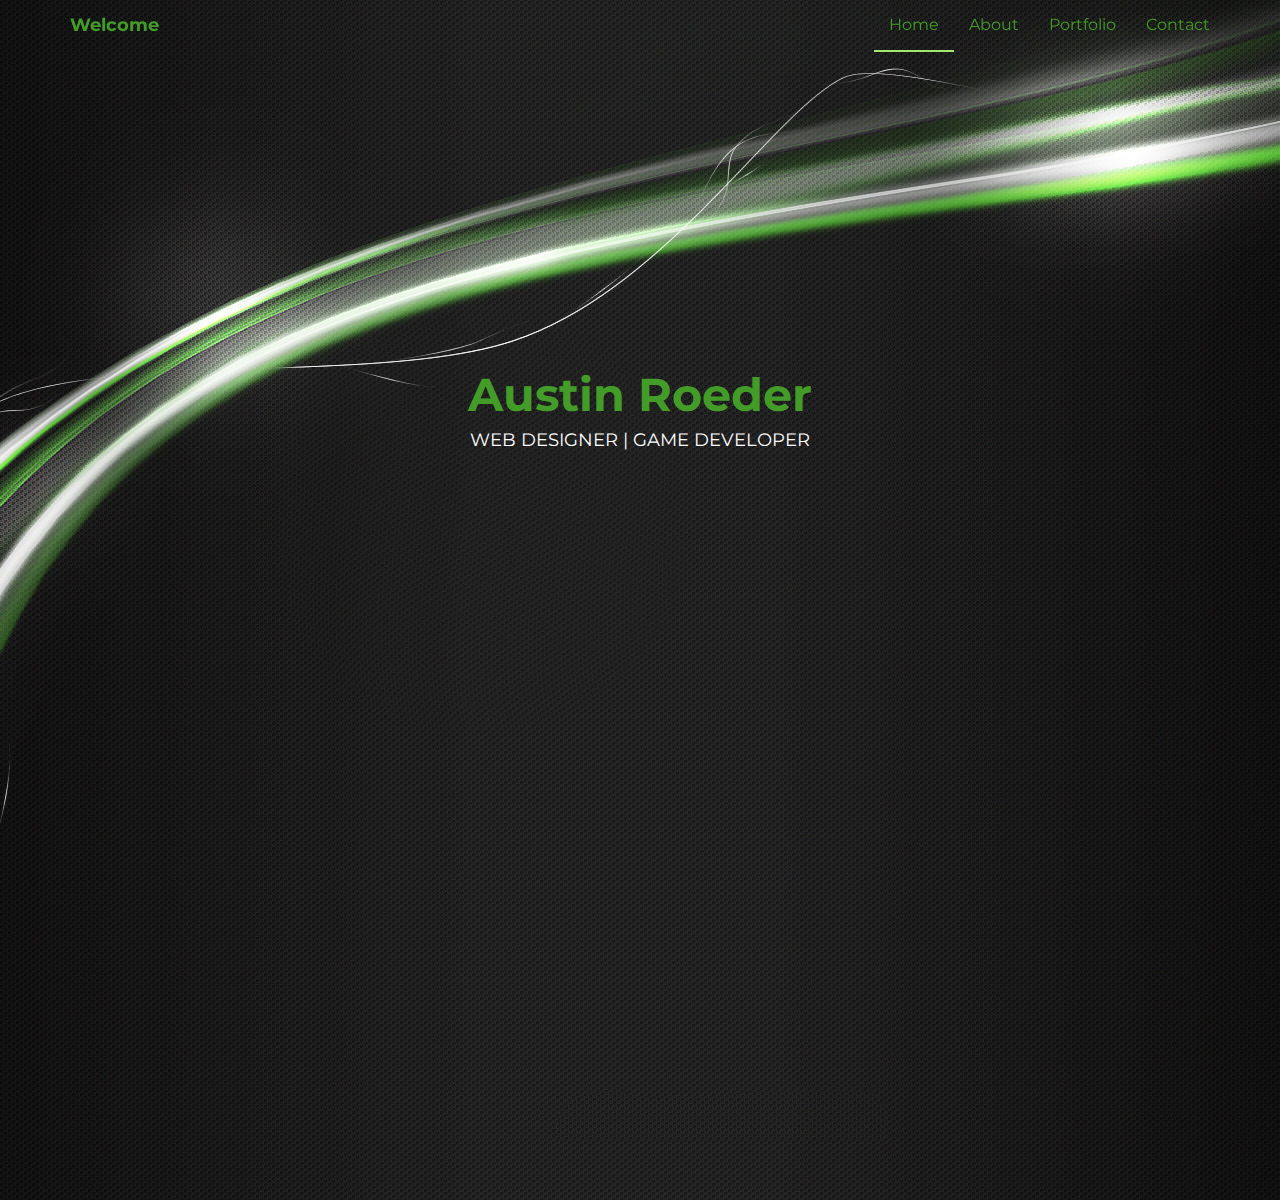
<file: index.html>
﻿<!DOCTYPE html>
<html lang="en">
  <head>
    <meta charset="utf-8">
    <meta http-equiv="X-UA-Compatible" content="IE=edge">
    <meta name="viewport" content="width=device-width, initial-scale=1">
    <meta name="description" content="">
    <meta name="author" content="">
    <link rel="shortcut icon" href="assets/ico/favicon.ico">

    <title>INSTANT - Bootstrap Theme</title>

    <!-- Bootstrap core CSS -->
    <link href="assets/css/bootstrap.css" rel="stylesheet">

    <!-- Custom styles for this template -->
    <link href="assets/css/style.css" rel="stylesheet">
    <link href="assets/css/font-awesome.min.css" rel="stylesheet">

    <!-- Just for debugging purposes. Don't actually copy this line! -->
    <!--[if lt IE 9]><script src="../../assets/js/ie8-responsive-file-warning.js"></script><![endif]-->

    <!-- HTML5 shim and Respond.js IE8 support of HTML5 elements and media queries -->
    <!--[if lt IE 9]>
      <script src="https://oss.maxcdn.com/libs/html5shiv/3.7.0/html5shiv.js"></script>
      <script src="https://oss.maxcdn.com/libs/respond.js/1.4.2/respond.min.js"></script>
    <![endif]-->
  </head>

  <body>

    <!-- Static navbar -->
    <div class="navbar navbar-default navbar-fixed-top" role="navigation">
      <div class="container">
        <div class="navbar-header">
          <button type="button" class="navbar-toggle" data-toggle="collapse" data-target=".navbar-collapse">
            <span class="sr-only">Toggle navigation</span>
            <span class="icon-bar"></span>
            <span class="icon-bar"></span>
            <span class="icon-bar"></span>
          </button>
          <a class="navbar-brand" href="index.html">Welcome</a>
        </div>
        <div class="navbar-collapse collapse">
          <ul class="nav navbar-nav navbar-right">
            <li class="active"><a href="index.html">Home</a></li>
              <li><a href="about.html">About</a></li>
              <li><a href="portfolio.html">Portfolio</a></li>
              <li><a href="contact.html">Contact</a></li>
          </ul>
        </div><!--/.nav-collapse -->
      </div>
    </div>


	<div id="headerwrap">
	    <div class="container">
			<div class="row">
				<div class="col-lg-6 col-lg-offset-3">
					<h2 >Austin Roeder</h2>
					<h4>WEB DESIGNER | GAME DEVELOPER</h4>
				</div>
			</div><! --/row -->
	    </div> <!-- /container -->
	</div><! --/headerwrap -->

    <!-- Bootstrap core JavaScript
    ================================================== -->
    <!-- Placed at the end of the document so the pages load faster -->
    <script src="https://ajax.googleapis.com/ajax/libs/jquery/1.11.0/jquery.min.js"></script>
    <script src="assets/js/bootstrap.min.js"></script>
    <script src="assets/js/exercises.js"></script>
  </body>
</html>
</file>
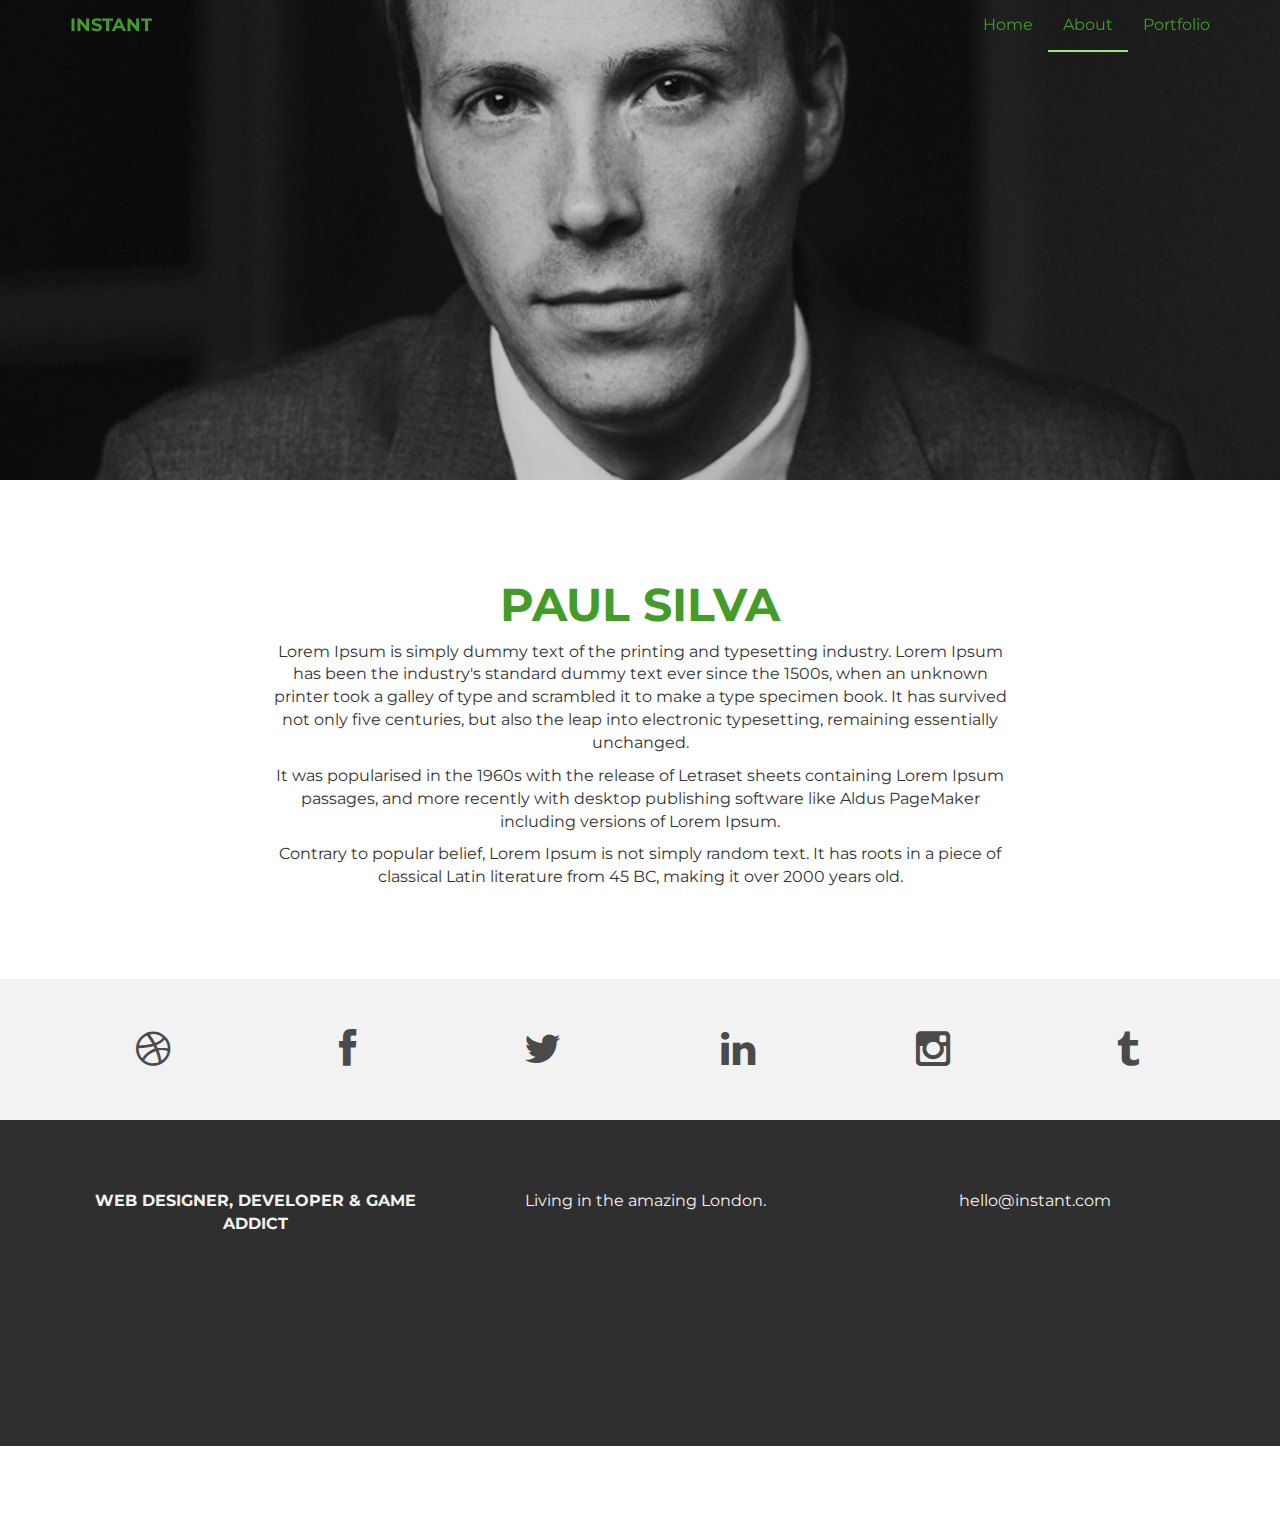
<file: about.html>
﻿<!DOCTYPE html>
<html lang="en">
  <head>
    <meta charset="utf-8">
    <meta http-equiv="X-UA-Compatible" content="IE=edge">
    <meta name="viewport" content="width=device-width, initial-scale=1">
    <meta name="description" content="">
    <meta name="author" content="">
    <link rel="shortcut icon" href="assets/ico/favicon.ico">

    <title>INSTANT - Bootstrap Theme</title>

    <!-- Bootstrap core CSS -->
    <link href="assets/css/bootstrap.css" rel="stylesheet">

    <!-- Custom styles for this template -->
    <link href="assets/css/style.css" rel="stylesheet">
    <link href="assets/css/font-awesome.min.css" rel="stylesheet">

    <!-- Just for debugging purposes. Don't actually copy this line! -->
    <!--[if lt IE 9]><script src="../../assets/js/ie8-responsive-file-warning.js"></script><![endif]-->

    <!-- HTML5 shim and Respond.js IE8 support of HTML5 elements and media queries -->
    <!--[if lt IE 9]>
      <script src="https://oss.maxcdn.com/libs/html5shiv/3.7.0/html5shiv.js"></script>
      <script src="https://oss.maxcdn.com/libs/respond.js/1.4.2/respond.min.js"></script>
    <![endif]-->
  </head>

  <body>

    <!-- Static navbar -->
    <div class="navbar navbar-default navbar-fixed-top" role="navigation">
      <div class="container">
        <div class="navbar-header">
          <button type="button" class="navbar-toggle" data-toggle="collapse" data-target=".navbar-collapse">
            <span class="sr-only">Toggle navigation</span>
            <span class="icon-bar"></span>
            <span class="icon-bar"></span>
            <span class="icon-bar"></span>
          </button>
          <a class="navbar-brand" href="index.html">INSTANT</a>
        </div>
        <div class="navbar-collapse collapse">
          <ul class="nav navbar-nav navbar-right">
            <li><a href="index.html">Home</a></li>
            <li class="active"><a href="about.html">About</a></li>
            <li><a href="portfolio.html">Portfolio</a></li>
          </ul>
        </div><!--/.nav-collapse -->
      </div>
    </div>


	<div id="aboutwrap">
	    <div class="container">
			<div class="row">
				<div class="col-lg-6">
				</div>
			</div><! --/row -->
	    </div> <!-- /container -->
	</div><! --/aboutwrap -->
	
	<div class="container">
		<div class="row centered mt mb">
			<div class="col-lg-8 col-lg-offset-2">
				<h2>PAUL SILVA</h2>
				<p>Lorem Ipsum is simply dummy text of the printing and typesetting industry. Lorem Ipsum has been the industry's standard dummy text ever since the 1500s, when an unknown printer took a galley of type and scrambled it to make a type specimen book. It has survived not only five centuries, but also the leap into electronic typesetting, remaining essentially unchanged.</p>
				<p>It was popularised in the 1960s with the release of Letraset sheets containing Lorem Ipsum passages, and more recently with desktop publishing software like Aldus PageMaker including versions of Lorem Ipsum.</p>
				<p>Contrary to popular belief, Lorem Ipsum is not simply random text. It has roots in a piece of classical Latin literature from 45 BC, making it over 2000 years old.</p>
			</div>

		</div><! --/row -->
	</div><! --/container -->
	
	<div id="social">
		<div class="container">
			<div class="row centered">
				<div class="col-lg-2">
					<a href="#"><i class="fa fa-dribbble"></i></a>
				</div>
				<div class="col-lg-2">
					<a href="#"><i class="fa fa-facebook"></i></a>
				</div>
				<div class="col-lg-2">
					<a href="#"><i class="fa fa-twitter"></i></a>
				</div>
				<div class="col-lg-2">
					<a href="#"><i class="fa fa-linkedin"></i></a>
				</div>
				<div class="col-lg-2">
					<a href="#"><i class="fa fa-instagram"></i></a>
				</div>
				<div class="col-lg-2">
					<a href="#"><i class="fa fa-tumblr"></i></a>
				</div>
			
			</div><! --/row -->
		</div><! --/container -->
	</div><! --/social -->

	<div id="footerwrap">
		<div class="container">
			<div class="row centered">
				<div class="col-lg-4">
					<p><b>WEB DESIGNER, DEVELOPER & GAME ADDICT</b></p>
				</div>
			
				<div class="col-lg-4">
					<p>Living in the amazing London.</p>
				</div>
				<div class="col-lg-4">
					<p>hello@instant.com</p>
				</div>
			
			</div>
		
		</div>
	</div><! --/footerwrap -->
	


    <!-- Bootstrap core JavaScript
    ================================================== -->
    <!-- Placed at the end of the document so the pages load faster -->
    <script src="https://ajax.googleapis.com/ajax/libs/jquery/1.11.0/jquery.min.js"></script>
    <script src="assets/js/bootstrap.min.js"></script>
  </body>
</html>
</file>
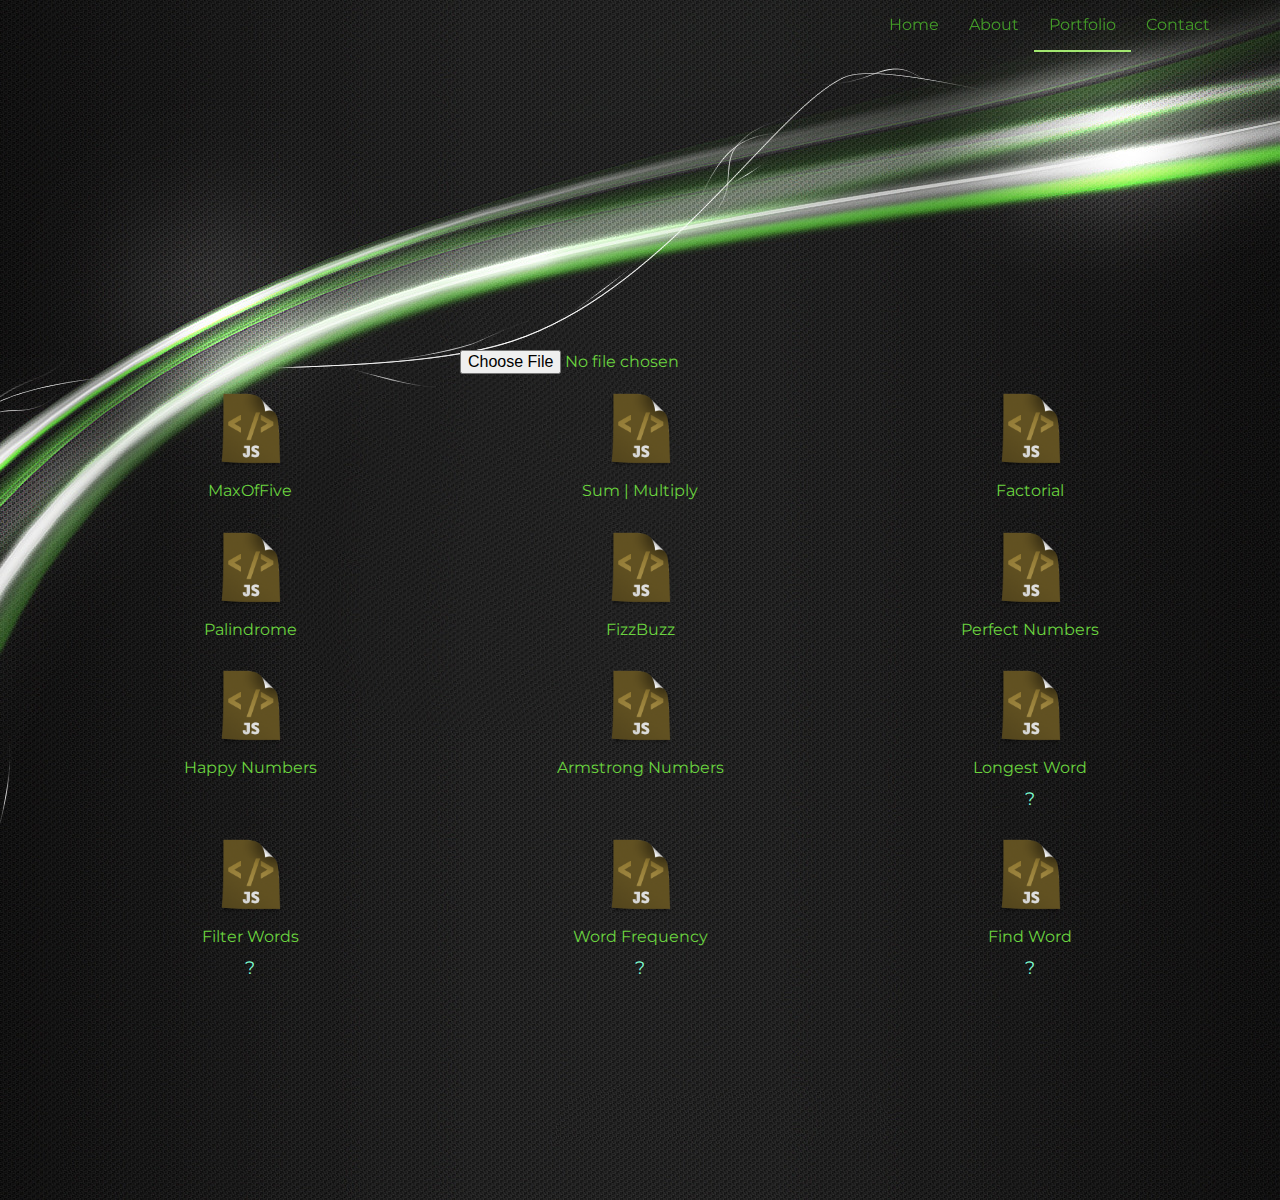
<file: portfolio.html>
﻿<!DOCTYPE html>
<html lang="en">
<head>
    <meta charset="utf-8">
    <meta http-equiv="X-UA-Compatible" content="IE=edge">
    <meta name="viewport" content="width=device-width, initial-scale=1">
    <meta name="description" content="">
    <meta name="author" content="">
    <link rel="shortcut icon" href="assets/ico/favicon.ico">

    <title>INSTANT - Bootstrap Theme</title>

    <!-- Bootstrap core CSS -->
    <link href="assets/css/bootstrap.css" rel="stylesheet">

    <!-- Custom styles for this template -->
    <link href="assets/css/style.css" rel="stylesheet">
    <link href="assets/css/font-awesome.min.css" rel="stylesheet">

    <!-- Just for debugging purposes. Don't actually copy this line! -->
    <!--[if lt IE 9]><script src="../../assets/js/ie8-responsive-file-warning.js"></script><![endif]-->
    <!-- HTML5 shim and Respond.js IE8 support of HTML5 elements and media queries -->
    <!--[if lt IE 9]>
      <script src="https://oss.maxcdn.com/libs/html5shiv/3.7.0/html5shiv.js"></script>
      <script src="https://oss.maxcdn.com/libs/respond.js/1.4.2/respond.min.js"></script>
    <![endif]-->
</head>

<body>
    <div class="navbar navbar-default navbar-fixed-top" role="navigation">
        <div class="container">
            <div class="navbar-header">
                <button type="button" class="navbar-toggle" data-toggle="collapse" data-target=".navbar-collapse">
                    <span class="sr-only">Toggle navigation</span>
                    <span class="icon-bar"></span>
                    <span class="icon-bar"></span>
                    <span class="icon-bar"></span>
                </button>
            </div>
            <div class="navbar-collapse collapse">
                <ul class="nav navbar-nav navbar-right">
                    <li><a href="index.html">Home</a></li>
                    <li><a href="about.html">About</a></li>
                    <li class="active"><a href="portfolio.html">Portfolio</a></li>
                    <li><a href="contact.html">Contact</a></li>
                </ul>
            </div><!--/.nav-collapse -->
        </div>
    </div>



    <div id="headerwrap">
        <div class="container">
            <div class="row">
                <div class="col-xs-4">
                </div>
                <div class="col-xs-4">
                    <input type="file" id="textFile" style="color: #6ad43f">
                </div>
                <div class="col-xs-4">
                </div>
            </div>
            <div class="row">
                <div class="col-xs-12">
                    <div class="row">
                        <div class="col-xs-4">
                            <button style="border: hidden;" type="button" class="javaFile"></button>
                            <p style="color: #6ad43f">MaxOfFive</p>
                        </div>
                        <div class="col-xs-4">
                            <button style="border: hidden;" type="button" class="javaFile"></button>
                            <p style="color: #6ad43f">Sum | Multiply</p>
                        </div>
                        <div class="col-xs-4">
                            <button style="border: hidden;" type="button" class="javaFile"></button>
                            <p style="color: #6ad43f">Factorial</p>
                        </div>
                    </div>
                    <div class="row">
                        <div class="col-xs-4">
                            <button style="border: hidden;" type="button" class="javaFile"></button>
                            <p style="color: #6ad43f">Palindrome</p>
                        </div>
                        <div class="col-xs-4">
                            <button style="border: hidden;" type="button" class="javaFile"></button>
                            <p style="color: #6ad43f">FizzBuzz</p>
                        </div>
                        <div class="col-xs-4">
                            <button style="border: hidden;" type="button" class="javaFile"></button>
                            <p style="color: #6ad43f">Perfect Numbers</p>
                        </div>
                    </div>
                    <div class="row">
                        <div class="col-xs-4">
                            <button style="border: hidden;" type="button" class="javaFile"></button>
                            <p style="color: #6ad43f">Happy Numbers</p>
                        </div>
                        <div class="col-xs-4">
                            <button style="border: hidden;" type="button" class="javaFile"></button>
                         
                            <p style="color: #6ad43f">Armstrong Numbers</p>
                        </div>
                        <div class="col-xs-4">
                            <button style="border: hidden;" type="button" class="javaFile" onclick="longestWord()"></button>
                            <p style="color: #6ad43f">Longest Word</p>
                            <h4 style="color: aquamarine" id="longestWord">?</h4>
                        </div>
                    </div>
                    <div class="row">
                        <div class="col-xs-4">
                            <button style="border: hidden;" type="button" class="javaFile" onclick="filterWords(5)"></button>
                            <p style="color: #6ad43f">Filter Words</p>
                            <h4 style="color: aquamarine" id="filterWord">?</h4>
                        </div>
                        <div class="col-xs-4">
                            <button style="border: hidden;" type="button" class="javaFile" onclick="wordFreq()"></button>
                            <p style="color: #6ad43f">Word Frequency</p>
                            <h4 style="color: aquamarine" id="wordFrequency">?</h4>
                        </div>
                        <div class="col-xs-4">
                            <button style="border: hidden;" type="button" class="javaFile" onclick="findWord('The')"></button>
                            <p style="color: #6ad43f">Find Word</p>
                            <h4 style="color: aquamarine" id="specificWord">?</h4>
                        </div>
                    </div>
                </div>
            </div>
        </div>
    </div>
    <!-- Bootstrap core JavaScript
    ================================================== -->
    <!-- Placed at the end of the document so the pages load faster -->
    <script src="https://ajax.googleapis.com/ajax/libs/jquery/1.11.0/jquery.min.js"></script>
    <script src="assets/js/bootstrap.min.js"></script>
    <script src="assets/js/exercises.js"></script>
</body>
</html>
</file>
<file: assets/css/style.css>
/*
 * Author: Carlos Alvarez
 * URL: http://Alvarez.is
 *
 * Project Name: NYC Design
 * Version: 1.0
 * Date: 04-20-2014
 * URL: 
 */


/* ==========================================================================
   Base Styles, Bootstrap Modifications & Fonts Import
   ========================================================================== */

@import url(http://fonts.googleapis.com/css?family=Montserrat:400,700);


::-moz-selection {
    background: #f2c2c9;
    color: #a4003a;
    text-shadow: none;
}

::selection {
    background: #16a085;
    color: #a4003a;
    text-shadow: none;
}

/*
 * A better looking default horizontal rule
 */

 hr {
    display: block;
    height: 1px;
    border: 0;
    border-top: 1px solid #ccc;
    margin: 1em 0;
    padding: 0;
}

.centered {
	text-align: center
}

.mt {
	margin-top: 80px;
}

.mb {
	margin-bottom: 80px;
}
/* ==========================================================================
   General styles
   ========================================================================== */


body {
    font-family: 'Montserrat', sans-serif;
    font-weight: 400;
    font-size: 16px;

    -webkit-font-smoothing: antialiased;
    -webkit-overflow-scrolling: touch;
}

h1, h2, h3, h4, h5, h6 {
	font-weight: 700;
    color: #439C28;
}


.navbar-brand {
	font-weight: 700;
}

.navbar-default .navbar-brand {
	color: #439C28;
}

.navbar-default {
	background-color: transparent;
	border-color: transparent;
}

.navbar-default .navbar-nav > .active > a, .navbar-default .navbar-nav > .active > a:hover, .navbar-default .navbar-nav > .active > a:focus {
	color: #439C28;
	background-color: transparent;
	border-bottom: 2px solid #A2E770
}

.navbar-default .navbar-nav > li > a {
	color: #439C28;
}

/* ==========================================================================
   Wrap Sections
   ========================================================================== */

#headerwrap {
	background: url(../img/back.jpg) no-repeat center top;
	margin-top: 0px;
	padding-top: 350px;
	text-align:center;
	background-attachment: relative;
	background-position: center center;
	min-height: 1200px;
	width: 100%;
	
    -webkit-background-size: 100%;
    -moz-background-size: 100%;
    -o-background-size: 100%;
    background-size: 100%;

    -webkit-background-size: cover;
    -moz-background-size: cover;
    -o-background-size: cover;
    background-size: cover;
}

#headerwrap h1 {
	color:#ffffff;
	padding-top: 10px;
	padding-bottom: 20px;
	letter-spacing: 4px;
	font-size: 80px;
	font-weight: bold;
}

#headerwrap h4 {
	font-weight: 400;
	color: #ffffff
}

#social {
	padding-top: 50px;
	padding-bottom: 50px;
	background-color: #f2f2f2;
}

#social i {
	font-size: 40px;
	color: #4a4a4a
}

#social i:hover {
	color: #1abc9c
}

#footerwrap {
	padding-top: 70px;
	padding-bottom: 200px;
	background-color: #2f2f2f;
}

#footerwrap p {
	color: #f2f2f2;
	margin-left: 10px;
}

#workwrap {	
	background: url(../img/work.jpg) no-repeat center top;
	margin-top: -70px;
	padding-top: 250px;
	text-align:center;
	background-attachment: relative;
	background-position: center center;
	min-height: 650px;
	width: 100%;
	
    -webkit-background-size: 100%;
    -moz-background-size: 100%;
    -o-background-size: 100%;
    background-size: 100%;

    -webkit-background-size: cover;
    -moz-background-size: cover;
    -o-background-size: cover;
    background-size: cover;
}

#workwrap h1 {
	color:#ffffff;
	padding-top: 10px;
	padding-bottom: 20px;
	letter-spacing: 4px;
	font-size: 80px;
	font-weight: bold;
}

#workwrap h4 {
	font-weight: 400;
	color: #ffffff
}

#aboutwrap {	
	background: url(../img/about.jpg) no-repeat center top;
	margin-top: -70px;
	padding-top: 250px;
	text-align:center;
	background-attachment: relative;
	background-position: center center;
	min-height: 550px;
	width: 100%;
	
    -webkit-background-size: 100%;
    -moz-background-size: 100%;
    -o-background-size: 100%;
    background-size: 100%;

    -webkit-background-size: cover;
    -moz-background-size: cover;
    -o-background-size: cover;
    background-size: cover;
}

.javaFile {
    background: url(../img/javascriptFileImage.png) no-repeat center top;
    margin-top: 10px;
    padding-top: 20px;
    min-height: 90px;
    width: 80px;
    background-size: cover;
}

/* Gallery */
.gallery {
	margin-top: 30px;
}

.gallery img:hover {
	opacity: 0.4;
}
</file>
